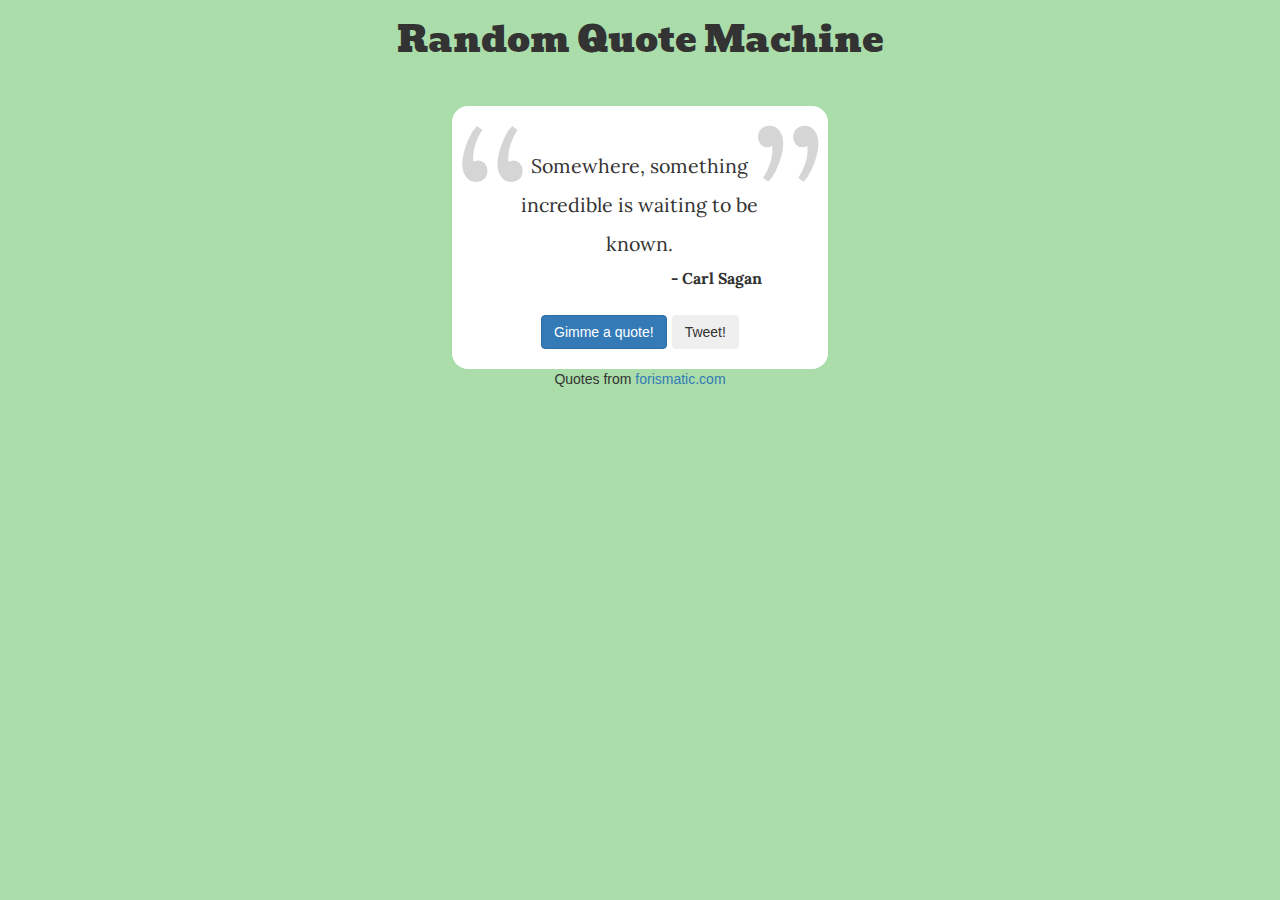
<file: random-quote-machine/index.html>
<!DOCTYPE html>
<html >
<head>
  <meta charset="UTF-8">
  <title>Random Quote Machine</title>
  <link href="https://fonts.googleapis.com/css?family=Bevan|Lora:400,700" rel="stylesheet">
  <link rel='stylesheet prefetch' href='https://cdnjs.cloudflare.com/ajax/libs/twitter-bootstrap/3.3.7/css/bootstrap.min.css'>
  <link rel="stylesheet" href="css/style.css">
</head>

<body>
  <div class='container-fluid'>
    <div class='row text-center'>
      <h1 class='title'>
        Random Quote Machine
      </h1>
    </div>
    <div class='col-xs-12'>
      <div class='row text-center col-xs-10 col-xs-offset-1 col-sm-8 col-sm-offset-2 col-md-6 col-md-offset-3 col-lg-4 col-lg-offset-4 col-xl-2 col-xl-offset-5'>
        <div class='quotebox'>
          <span class='quotation-mark-left'>“</span>
          <span class='quote'></span>
          <span class='quotation-mark-right'>”</span>
          <div class='text-right attributed'></div>
          <button id='getQuote' class='btn btn-primary'>
            Gimme a quote!
          </button>
          <button id='tweet' class='btn'>
            Tweet!
          </button>
        </div>
        <p>Quotes from <a href="http://forismatic.com/en">forismatic.com</a>
        </div>
      </div>
    </div>
    <script src='https://cdnjs.cloudflare.com/ajax/libs/jquery/3.1.0/jquery.min.js'></script>
    <script src="js/index.js"></script>
  </body>
  </html>
</file>
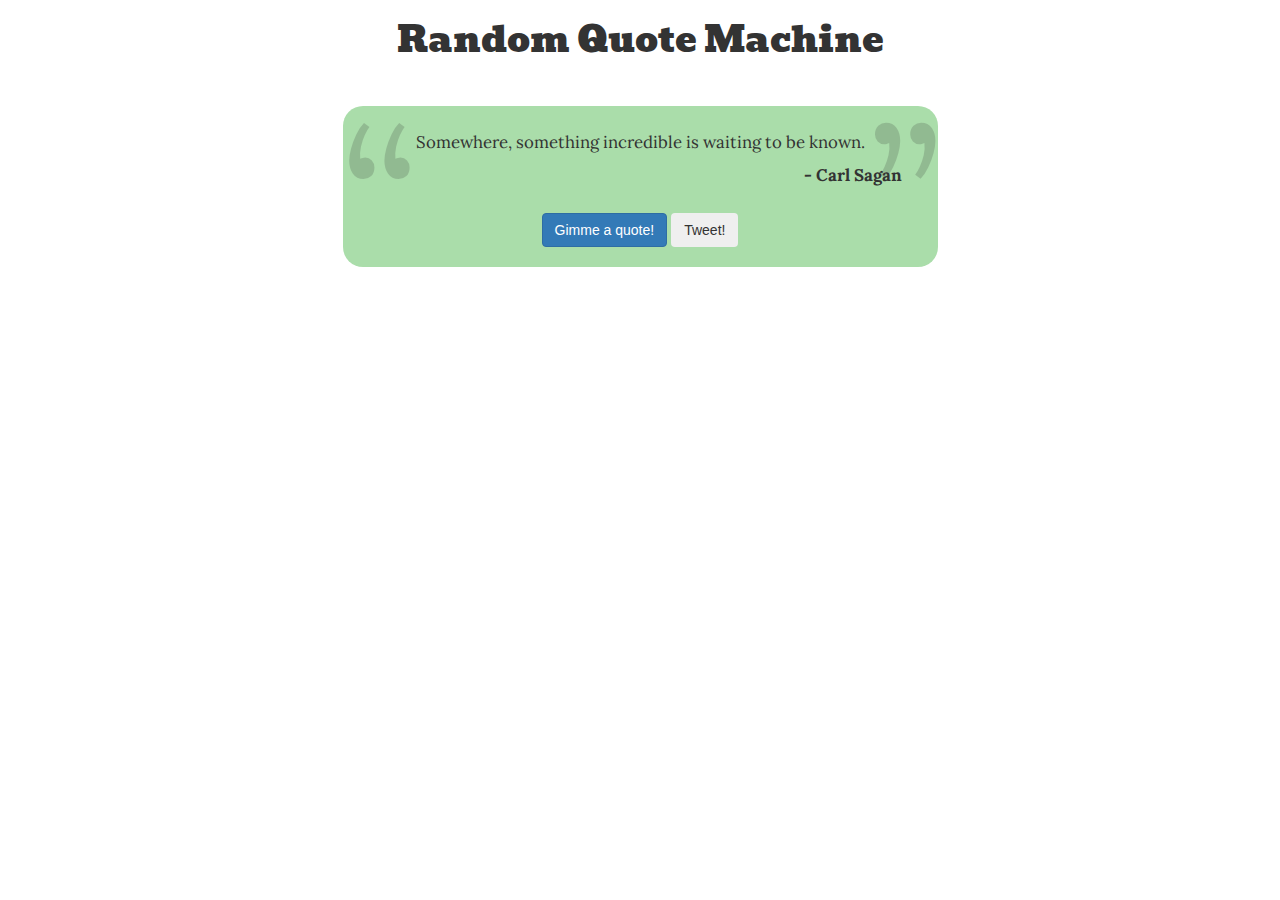
<file: RandomQuoteMachine/index.html>
<!DOCTYPE html>
<html >
  <head>
    <meta charset="UTF-8">
    <title>Random Quote Machine</title>
    <link href="https://fonts.googleapis.com/css?family=Bevan|Lora:400,700" rel="stylesheet">
    <link rel='stylesheet prefetch' href='https://cdnjs.cloudflare.com/ajax/libs/twitter-bootstrap/3.3.7/css/bootstrap.min.css'>
    <link rel="stylesheet" href="css/style.css">
  </head>

  <body>
    <div class='container-fluid'>
      <div class='row text-center'>
        <h1 class='title'>
          Random Quote Machine
        </h1>
      </div>
      <div class='row text-center col-xs-6 col-xs-offset-3'>
        <div class='quotebox'>
          <span class='quotation-mark-left'>“</span>
          <span class='quote'></span>
          <span class='quotation-mark-right'>”</span>
          <div class='text-right attributed'></div>
          <button id='getQuote' class='btn btn-primary'>
            Gimme a quote!
          </button>
          <button id='tweet' class='btn'>
            Tweet!
          </button>
        </div>
      </div>
    </div>
    <script src='https://cdnjs.cloudflare.com/ajax/libs/jquery/3.1.0/jquery.min.js'></script>
    <script src="js/index.js"></script>
  </body>
  </html>
</file>
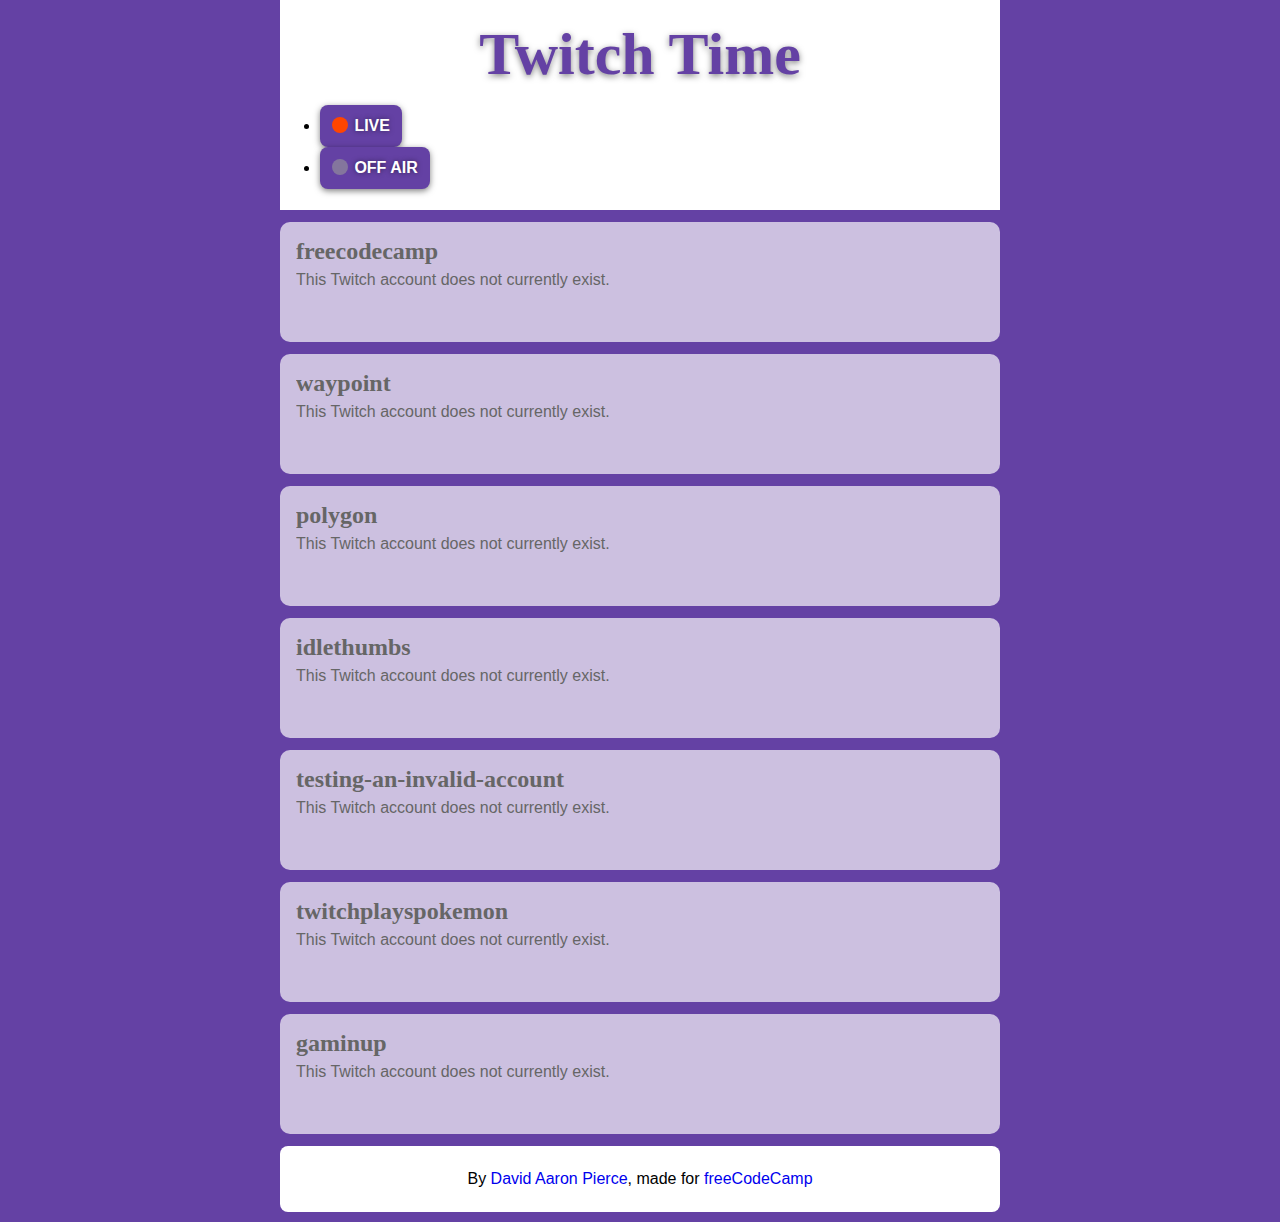
<file: twitch-time/index.html>
<!DOCTYPE html>
<html >
<head>
  <meta charset="UTF-8">
  <title>Twitch Time!</title>
  <meta name="viewport" content="width=device-width, initial-scale=1, maximum-scale=1, user-scalable=no, minimal-ui">
  <meta name="apple-mobile-web-app-capable" content="yes">
  <meta name="apple-mobile-web-app-status-bar-style" content="default">
  <link href="https://fonts.googleapis.com/css?family=Fredoka+One" rel="stylesheet">
  <link rel="stylesheet" href="css/style.css">
</head>

<body>
  <div id='container'>
  <div id='header'>
    <h1 class='title'>Twitch Time</h1>
    <!-- toggle on/off (default both on) -->
    <ul>
      <li><button id="live" class="pressed" href="#"><span class='status on'></span> Live</button></li>
      <li><button id="off-air" class="pressed" href="#"><span class='status off'></span> Off air</button></li>
    </ul>
  </div>

  <div id='streamer-list'>
    <!-- listing of streamers -->
  </div>
  <footer>
    <p>By <a href='https://davidaaronpierce.com/'>David Aaron Pierce</a>, made for <a href='https://www.freecodecamp.com'>freeCodeCamp</a></p>
  </footer>
</div>
<script src='https://cdnjs.cloudflare.com/ajax/libs/jquery/3.1.1/jquery.min.js'></script>
<script src="js/index.js"></script>
</body>
</html>
</file>
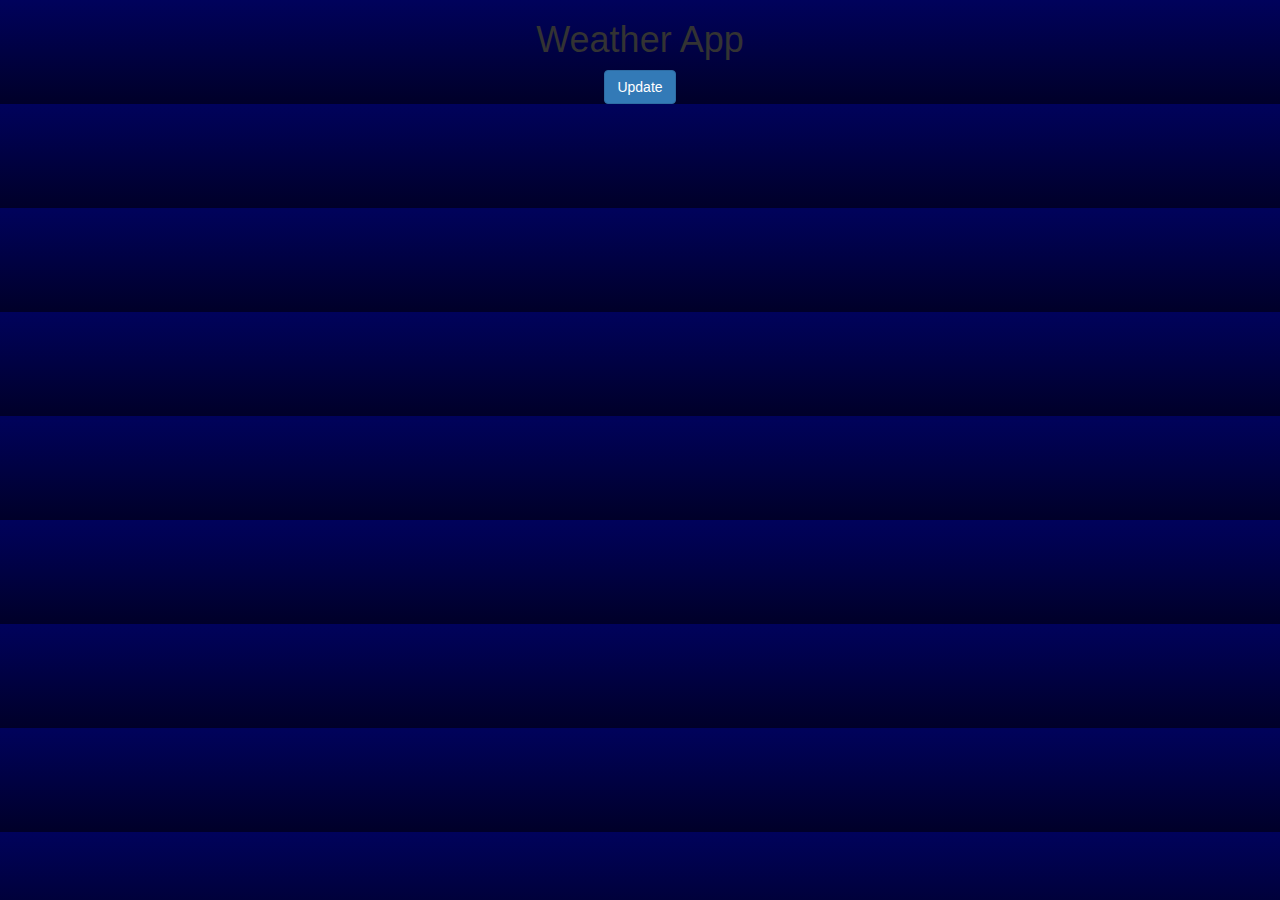
<file: WeatherApp/index.html>
<!DOCTYPE html>
<html>
<head>
  <meta charset="UTF-8">
  <title>Weather App</title>
  <link rel='stylesheet prefetch' href='https://cdnjs.cloudflare.com/ajax/libs/twitter-bootstrap/3.3.7/css/bootstrap.min.css'>

</head>

<body>
  <div class='container-fluid'>
    <div class='row text-center'>
      <h1 class='title'>
        Weather App
      </h1>
    </div>
    <div class='row text-center col-xs-6 col-xs-offset-3'>
      <div class='weatherbox'>
        <span class='conditions'></span>
        <button id='update' class='btn btn-primary'>
          Update
        </button>
      </div>
    </div>
  </div>
  <script src='https://cdnjs.cloudflare.com/ajax/libs/jquery/3.1.0/jquery.min.js'></script>
  <script src="js/index.js"></script>
</body>
</html>
</file>
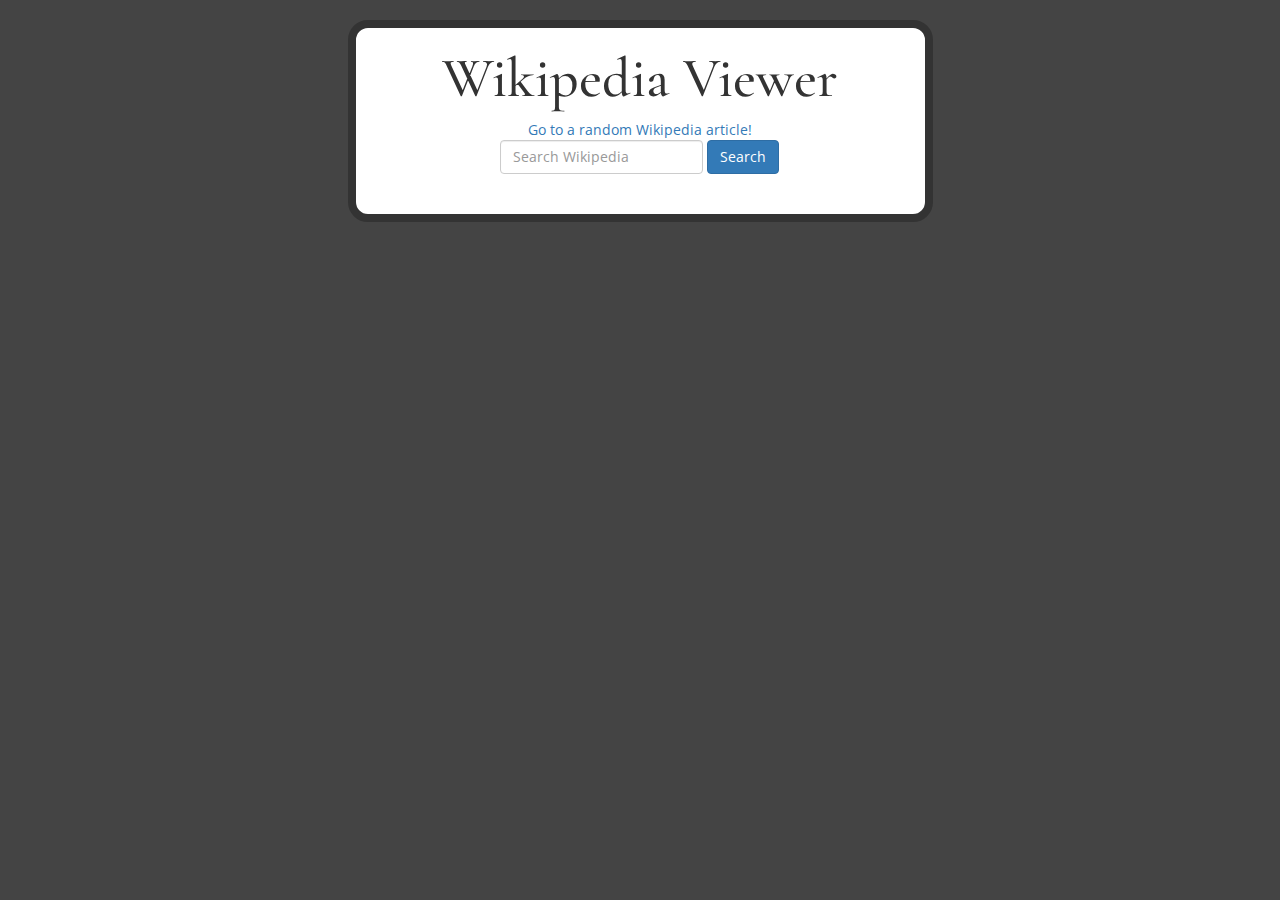
<file: wikipedia-viewer/index.html>
<!DOCTYPE html>
<html >
<head>
  <meta charset="UTF-8">
  <title>Wikipedia Viewer</title>
  <meta name="viewport" content="width=device-width, initial-scale=1">
<link href="https://fonts.googleapis.com/css?family=Cormorant+Garamond:600|Open+Sans" rel="stylesheet">
  <link rel='stylesheet prefetch' href='https://cdnjs.cloudflare.com/ajax/libs/twitter-bootstrap/3.3.7/css/bootstrap.min.css'>
  <link rel="stylesheet" href="css/style.css">
</head>

<body>
  <div class='container'>
  <div class='row'>
    <div class='col-xs-10 col-xs-offset-1 col-md-6 col-sm-8 col-sm-offset-2 col-md-offset-3 search-box'>
      <h1 class='title'>Wikipedia Viewer</h1>
      <a href='https://en.wikipedia.org/wiki/Special:Random'>Go to a random Wikipedia article!</a>
      <form id='search-form' class='form-inline'>
        <div class='form-group col-xs-10 col-xs-offset-1'>
          <input type='text' class='form-control' id='search-input' placeholder='Search Wikipedia'>

          <button id='submit' class='btn btn-primary'>Search</button>
        </div>
      </form>
    </div>
  </div>
  <div class='row'>
    <div class='col-xs-12 results-box'>

    </div>

  </div>
  <script src='https://cdnjs.cloudflare.com/ajax/libs/jquery/3.1.0/jquery.min.js'></script>
    <script src="js/index.js"></script>
</body>
</html>
</file>
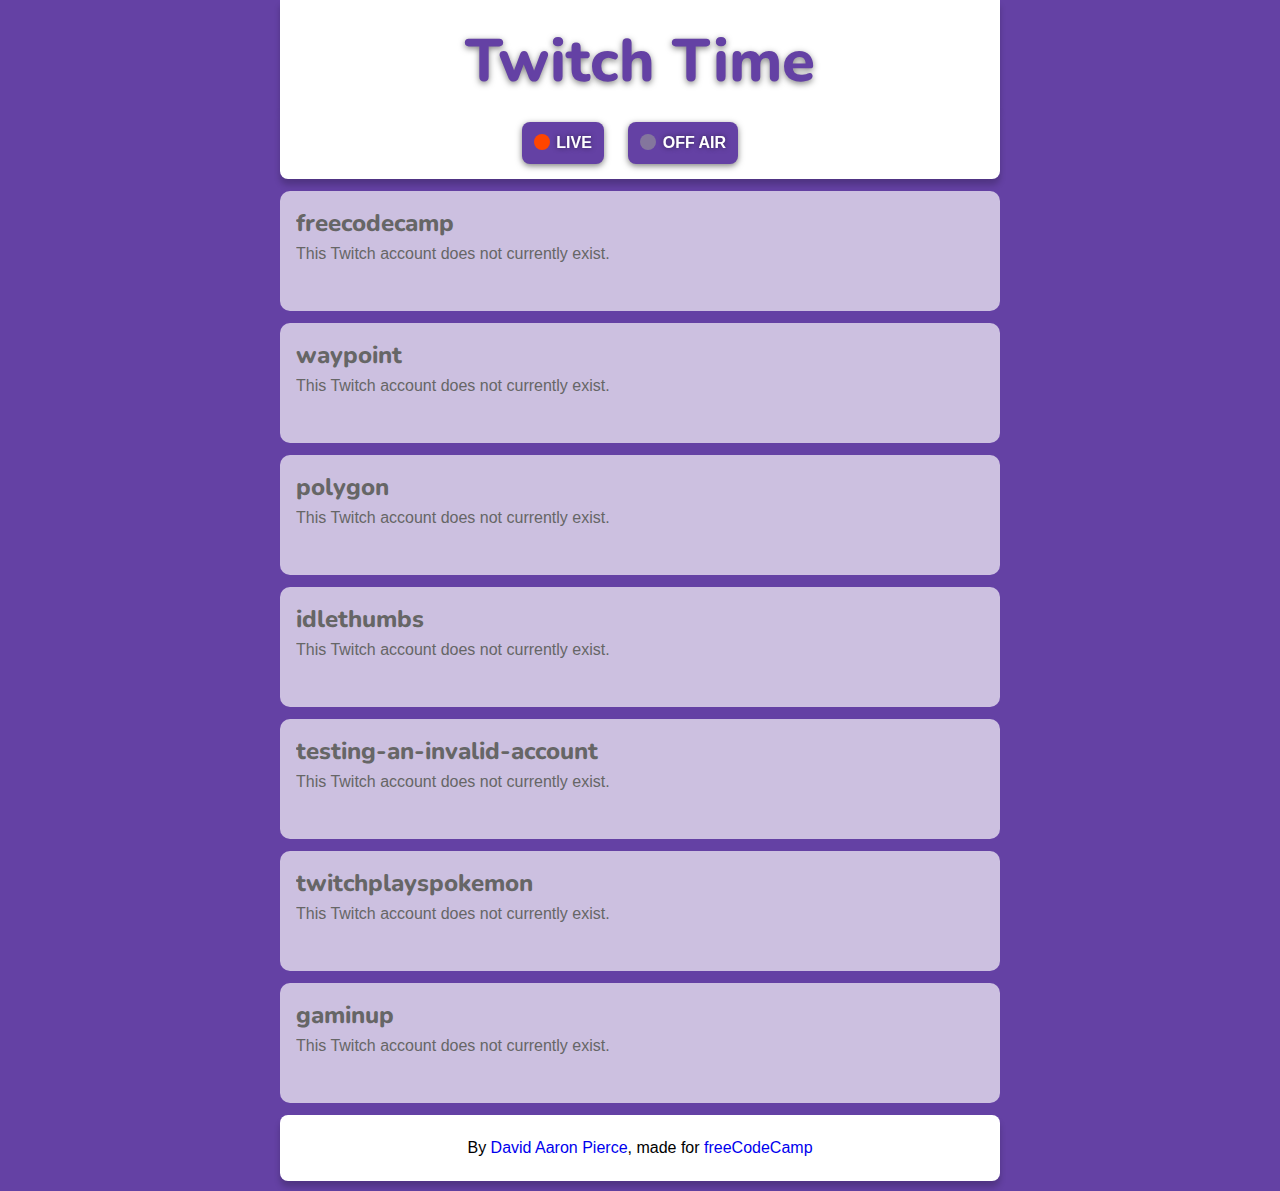
<file: archive/twitch-time/index.html>
<!DOCTYPE html>
<html>

<head>
  <meta charset="UTF-8">
  <title>Twitch Time!</title>
  <meta name="viewport" content="width=device-width, initial-scale=1, maximum-scale=1, user-scalable=no, minimal-ui">
  <meta name="apple-mobile-web-app-capable" content="yes">
  <meta name="apple-mobile-web-app-status-bar-style" content="default">
  <link href="https://fonts.googleapis.com/css?family=Nunito:800" rel="stylesheet">
  <link rel="stylesheet" href="css/style.css">
</head>

<body>
  <div id='container'>
    <div id='header' class='shadow'>
      <h1 class='title'>Twitch Time</h1>
    </div>
    
    <div class='live-toggle-bar shadow'>
      <ul>
        <!-- toggle on/off (default both on) -->
        <li><button id="live" class="pressed" href="#"><span class='status on'></span>Live</button></li>
        <li><button id="off-air" class="pressed" href="#"><span class='status off'></span> Off air</button></li>
      </ul>
    </div>

    <div id='streamer-list'>
      <!-- listing of streamers -->
    </div>
    <footer class='shadow'>
      <p>By <a href='https://davidaaronpierce.com/'>David Aaron Pierce</a>, made for <a href='https://www.freecodecamp.com'>freeCodeCamp</a></p>
    </footer>
  </div>
  <script src='https://cdnjs.cloudflare.com/ajax/libs/jquery/3.1.1/jquery.min.js'></script>
  <script src="js/index.js"></script>
</body>

</html>
</file>
<file: random-quote-machine/css/style.css>
body {
  background: #ada;
}

.title {
  padding-bottom: 1em;
  font-family: 'Bevan', serif;
}

.quotebox {
  font-family: 'Lora', serif;
  font-size: 1.4em;
  background: #fff;
  padding: 20px 50px;
  border-radius: 16px;
  line-height: 2em;
}

.quotation-mark-left, .quotation-mark-right {
  font-size: 200px;
  position: absolute;
  top: 80px;
  opacity: .2;
}

.quotation-mark-left {
  left: 4%;
}

.quotation-mark-right {
  right: 5%;
}

.quote {
  padding: 20px 0 0 0;
  display: block;
  min-height: 120px
}

.attributed {
  font-size: .8em;
  font-weight: bold;
  line-height: 2em;
  margin-right: 16px;
}

.btn {
  font-family: -apple-system, BlinkMacSystemFont,
    "Segoe UI", "Roboto", "Oxygen", "Ubuntu", "Cantarell",
    "Fira Sans", "Droid Sans", "Helvetica Neue",
    sans-serif;
  margin-top: 20px;
}
</file>
<file: RandomQuoteMachine/css/style.css>
.title {
  padding-bottom: 1em;
  font-family: 'Bevan', serif;
}

.quotebox {
  font-family: 'Lora', serif;
  font-size: 1.2em;
  background: #ada;
  padding: 20px;
  border-radius: 20px;
  line-height: 2em;
}

.quotation-mark-left, .quotation-mark-right {
  font-size: 200px;
  position: absolute;
  top: 80px;
  opacity: .2;
}

.quotation-mark-left {
  left: 2%;
}

.quotation-mark-right {
  right: 2%;
}

.attributed {
  font-weight: bold;
  margin-right: 16px;
}

.btn {
  font-family: -apple-system, BlinkMacSystemFont, 
    "Segoe UI", "Roboto", "Oxygen", "Ubuntu", "Cantarell", 
    "Fira Sans", "Droid Sans", "Helvetica Neue", 
    sans-serif;
  margin-top: 20px;
}
</file>
<file: twitch-time/css/style.css>
html {
  overflow-y: overlay;
  overflow-x: hidden;
}

body {
  margin: 0;
  padding: 0;
  background: #6441a4;
  font-family: -apple-system,BlinkMacSystemFont,"Segoe UI",Roboto,Oxygen-Sans,Ubuntu,Cantarell,"Helvetica Neue",sans-serif;
}

::-webkit-scrollbar {
  width: 10px;
}

::-webkit-scrollbar-track {
  border-radius: 8px;
  display: none;
}

::-webkit-scrollbar-track:active {
  display: inherit;
  background: rgba(0, 0, 0, 0.3);
}

::-webkit-scrollbar-thumb {
  border-radius: 8px;
  background: rgba(255, 255, 255, 0.3);
  transition: .2s all;
}

::-webkit-scrollbar-thumb:hover {
  background:  rgba(255, 255, 255, 0.6);
}

#container {
  max-width: 760px;
  margin: 0 auto;
  padding: 0;
  height: 100%;
}

#header {
  margin: 0 20px;
  padding: 20px 0 5px 0;
  background: #fff;
}

.title {
  color: #6441a4;
  margin: 0;
  font-family: Nunito, sans serif;
  font-weight: 800;
  font-size: 60px;
  text-align: center;
  text-shadow: 0 2px 6px rgba(0,0,0,.5);
}

.live-toggle-bar {
  position: webkit-sticky;
  position: sticky;
  top: 0;
  z-index: 999;
  margin: 0 20px;
  padding: 5px 0;
  background: #fff;
  border-bottom-left-radius: 8px;
  border-bottom-right-radius: 8px;
}

.live-toggle-bar ul {
  list-style: none;
  padding: 0;
  text-align: center;
  margin: 10px 0;
}

.live-toggle-bar li {
  display: inline;
  padding: 0 auto;
  margin: 0 20px 0 0;
}

.shadow {
  box-shadow: 0 6px 6px rgba(0,0,0,.2);
}

button {
  background: #ccc;
  border: none;
  border-radius: 8px;
  box-shadow: 0 2px 6px rgba(0,0,0,.5);
  font-size: 1em;
  font-weight: bold;
  text-transform: uppercase;
  text-shadow: 0 0 5px rgba(0,0,0,.5);
  white-space: nowrap;
  color: #fff;
  padding: 12px;
  transition: all .2s;
}

button:hover {
  background: #ccc0e0;
}

button:active {
  position: relative;
  background-color: #6441a4;
  box-shadow: 0 0 4px rgba(0,0,0,.5);
  top: 2px;
}

.pressed {
  background-color: #6441a4;
}

.pressed:hover {
  background-color: #533183;
}

.pressed:active {
  background-color: #322052;
}
.status {
  float: left;
  width: 1em;
  height: 1em;
  border-radius: 50%;
  margin-right: .4em;
}
.on {
  background-color: #ff4500;
}
.off {
  background-color: #999;
  opacity: .6;
}

a {
  text-decoration: none;
}

.streamer-entry {
  margin: 12px 20px;
  height: 120px;
  border-radius: 10px;
  transition: 
    background-color .2s ease,
    transform 0.4s cubic-bezier(0.2, 0.9, 0.5, 1.6);
}

a .streamer-entry {
  color: #000;
}

.streamer-entry h2 {
  color: #6441a4;
  padding: 16px 0 0 0;
  margin: 0;
  font-family: Nunito, sans serif;
  font-weight: 800;
  text-overflow: clip;
  white-space: nowrap;
  overflow: hidden;
}

.streamer-entry p {
  padding: 6px 0;
  margin: 0;
  text-overflow: ellipsis;
  white-space: nowrap;
  overflow: hidden;
}

.slide {
  background-color: #fff;
}

.slide:hover {
  background-color: #ccc0e0;
  transform: translateX(-20px);
}

.unavailable {
  background-color: #ccc0e0;
  padding: 0 16px;
}

.unavailable > h2, .unavailable > p {
  color: #666;
}

.hide {
  display: none;
}

.channel-logo {
  float: left;
  width: 120px;
  height: 120px;
  margin-right: 16px;
  border-top-left-radius: 8px;
  border-bottom-left-radius: 8px;
}

footer {
  margin: 12px 20px 10px 20px;
  padding: 8px;
  background: #fff;
  border-radius: 8px;
  text-align: center;
}

@media(max-width:500px) {
  body {
    font-size: .9rem;
  }
  #header {
    margin: 0;
    border-radius: 0;
    padding: 15px 0 0 0;
  }
  .title {
    font-size: 46px;
  }
  .live-toggle-bar {
    margin: 0;
    padding: 1px 0;
    border-radius: 0;
  }
  button {
    padding: 10px;
  }
  .streamer-entry {
    height: 80px;
  }
  .channel-logo {
    height: 80px;
    width: 80px;
  }
  .channel-description {
    display: none;
  }
  footer {
    margin: 0;
    border-radius: 0;
  }
}
</file>
<file: wikipedia-viewer/css/style.css>
body {
  color: #333;
  background: #444444;
  font-family: 'Open Sans', sans-serif;
}

h1,
h2,
h3 {
  font-family: 'Cormorant Garamond', serif;
}

#submit.active {
  animation: bounce .3s forwards;
}

.title {
  font-size: 4em;
}

.search-box {
  text-align: center;
  background: #fff;
  margin-top: 20px;
  border-radius: 20px;
  border: 8px solid;
  padding: 0 0 40px 0;
}

.results-box {
  background: #fff;
  border-radius: 20px;
  border: 8px solid;
  margin: 200px 0 0 0;
  padding: 0;
  opacity: 0;
  transition: all .4s ease-in-out;
  -moz-transition: all .4s ease-in-out;
  -webkit-transition: all .4s ease-in-out;
}

.article-item {
  border-top: 1px solid #aaa;
}

.results-box .article-item:first-child {
  border-top: 0;
  border-radius: 12px 12px 0 0;
}

.results-box .article-item:last-child {
  border-radius: 0 0 12px 12px;
}

.results-box .article-item:only-child {
  border-top: 0;
  border-radius: 12px;
  border: 0;
}

.article-item:hover {
  background: #cbe0f2;
}

.article-item:hover h2 {
  text-decoration: underline;
}

.article-item a {
  display: block;
  padding: 4px 30px 20px 30px;
  height: 100%;
  color: #333;
  text-decoration: none;
}

.article-head {
  font-size: 32px;
}

.article-head hover {
  font-size: 32px;
}

.article-description {
  font-size: 16px;
}

@keyframes bounce {
  20% {
    transform: scale(0.8);
  }
  60% {
    transform: scale(1.1);
  }
  100% {
    transform: scale(1);
  }
}
</file>
<file: archive/twitch-time/css/style.css>
html {
  overflow-y: overlay;
  overflow-x: hidden;
}

body {
  margin: 0;
  padding: 0;
  background: #6441a4;
  font-family: -apple-system,BlinkMacSystemFont,"Segoe UI",Roboto,Oxygen-Sans,Ubuntu,Cantarell,"Helvetica Neue",sans-serif;
}

::-webkit-scrollbar {
  width: 10px;
}

::-webkit-scrollbar-track {
  border-radius: 8px;
  display: none;
}

::-webkit-scrollbar-track:active {
  display: inherit;
  background: rgba(0, 0, 0, 0.3);
}

::-webkit-scrollbar-thumb {
  border-radius: 8px;
  background: rgba(255, 255, 255, 0.3);
  transition: .2s all;
}

::-webkit-scrollbar-thumb:hover {
  background:  rgba(255, 255, 255, 0.6);
}

#container {
  max-width: 760px;
  margin: 0 auto;
  padding: 0;
  height: 100%;
}

#header {
  margin: 0 20px;
  padding: 20px 0 5px 0;
  background: #fff;
}

.title {
  color: #6441a4;
  margin: 0;
  font-family: Nunito, sans serif;
  font-weight: 800;
  font-size: 60px;
  text-align: center;
  text-shadow: 0 2px 6px rgba(0,0,0,.5);
}

.live-toggle-bar {
  position: -webkit-sticky;
  position: sticky;
  top: 0;
  z-index: 999;
  margin: 0 20px;
  padding: 5px 0;
  background: #fff;
  border-bottom-left-radius: 8px;
  border-bottom-right-radius: 8px;
}

.live-toggle-bar ul {
  list-style: none;
  padding: 0;
  text-align: center;
  margin: 10px 0;
}

.live-toggle-bar li {
  display: inline;
  padding: 0 auto;
  margin: 0 20px 0 0;
}

.shadow {
  box-shadow: 0 6px 6px rgba(0,0,0,.2);
}

button {
  background: #ccc;
  border: none;
  border-radius: 8px;
  box-shadow: 0 2px 6px rgba(0,0,0,.5);
  font-size: 1em;
  font-weight: bold;
  text-transform: uppercase;
  text-shadow: 0 0 5px rgba(0,0,0,.5);
  white-space: nowrap;
  color: #fff;
  padding: 12px;
  transition: all .2s;
}

button:hover {
  background: #ccc0e0;
}

button:active {
  position: relative;
  background-color: #6441a4;
  box-shadow: 0 0 4px rgba(0,0,0,.5);
  top: 2px;
}

.pressed {
  background-color: #6441a4;
}

.pressed:hover {
  background-color: #533183;
}

.pressed:active {
  background-color: #322052;
}
.status {
  float: left;
  width: 1em;
  height: 1em;
  border-radius: 50%;
  margin-right: .4em;
}
.on {
  background-color: #ff4500;
}
.off {
  background-color: #999;
  opacity: .6;
}

a {
  text-decoration: none;
}

.streamer-entry {
  margin: 12px 20px;
  height: 120px;
  border-radius: 10px;
  transition: 
    background-color .2s ease,
    transform 0.4s cubic-bezier(0.2, 0.9, 0.5, 1.6);
}

a .streamer-entry {
  color: #000;
}

.streamer-entry h2 {
  color: #6441a4;
  padding: 16px 0 0 0;
  margin: 0;
  font-family: Nunito, sans serif;
  font-weight: 800;
  text-overflow: clip;
  white-space: nowrap;
  overflow: hidden;
}

.streamer-entry p {
  padding: 6px 0;
  margin: 0;
  text-overflow: ellipsis;
  white-space: nowrap;
  overflow: hidden;
}

.slide {
  background-color: #fff;
}

.slide:hover {
  background-color: #ccc0e0;
  transform: translateX(-20px);
}

.unavailable {
  background-color: #ccc0e0;
  padding: 0 16px;
}

.unavailable > h2, .unavailable > p {
  color: #666;
}

.hide {
  display: none;
}

.channel-logo {
  float: left;
  width: 120px;
  height: 120px;
  margin-right: 16px;
  border-top-left-radius: 8px;
  border-bottom-left-radius: 8px;
}

footer {
  margin: 12px 20px 10px 20px;
  padding: 8px;
  background: #fff;
  border-radius: 8px;
  text-align: center;
}

@media(max-width:500px) {
  body {
    font-size: .9rem;
  }
  #header {
    margin: 0;
    border-radius: 0;
    padding: 15px 0 0 0;
  }
  .title {
    font-size: 46px;
  }
  .live-toggle-bar {
    margin: 0;
    padding: 1px 0;
    border-radius: 0;
  }
  button {
    padding: 10px;
  }
  .streamer-entry {
    height: 80px;
  }
  .channel-logo {
    height: 80px;
    width: 80px;
  }
  .channel-description {
    display: none;
  }
  footer {
    margin: 0;
    border-radius: 0;
  }
}
</file>
